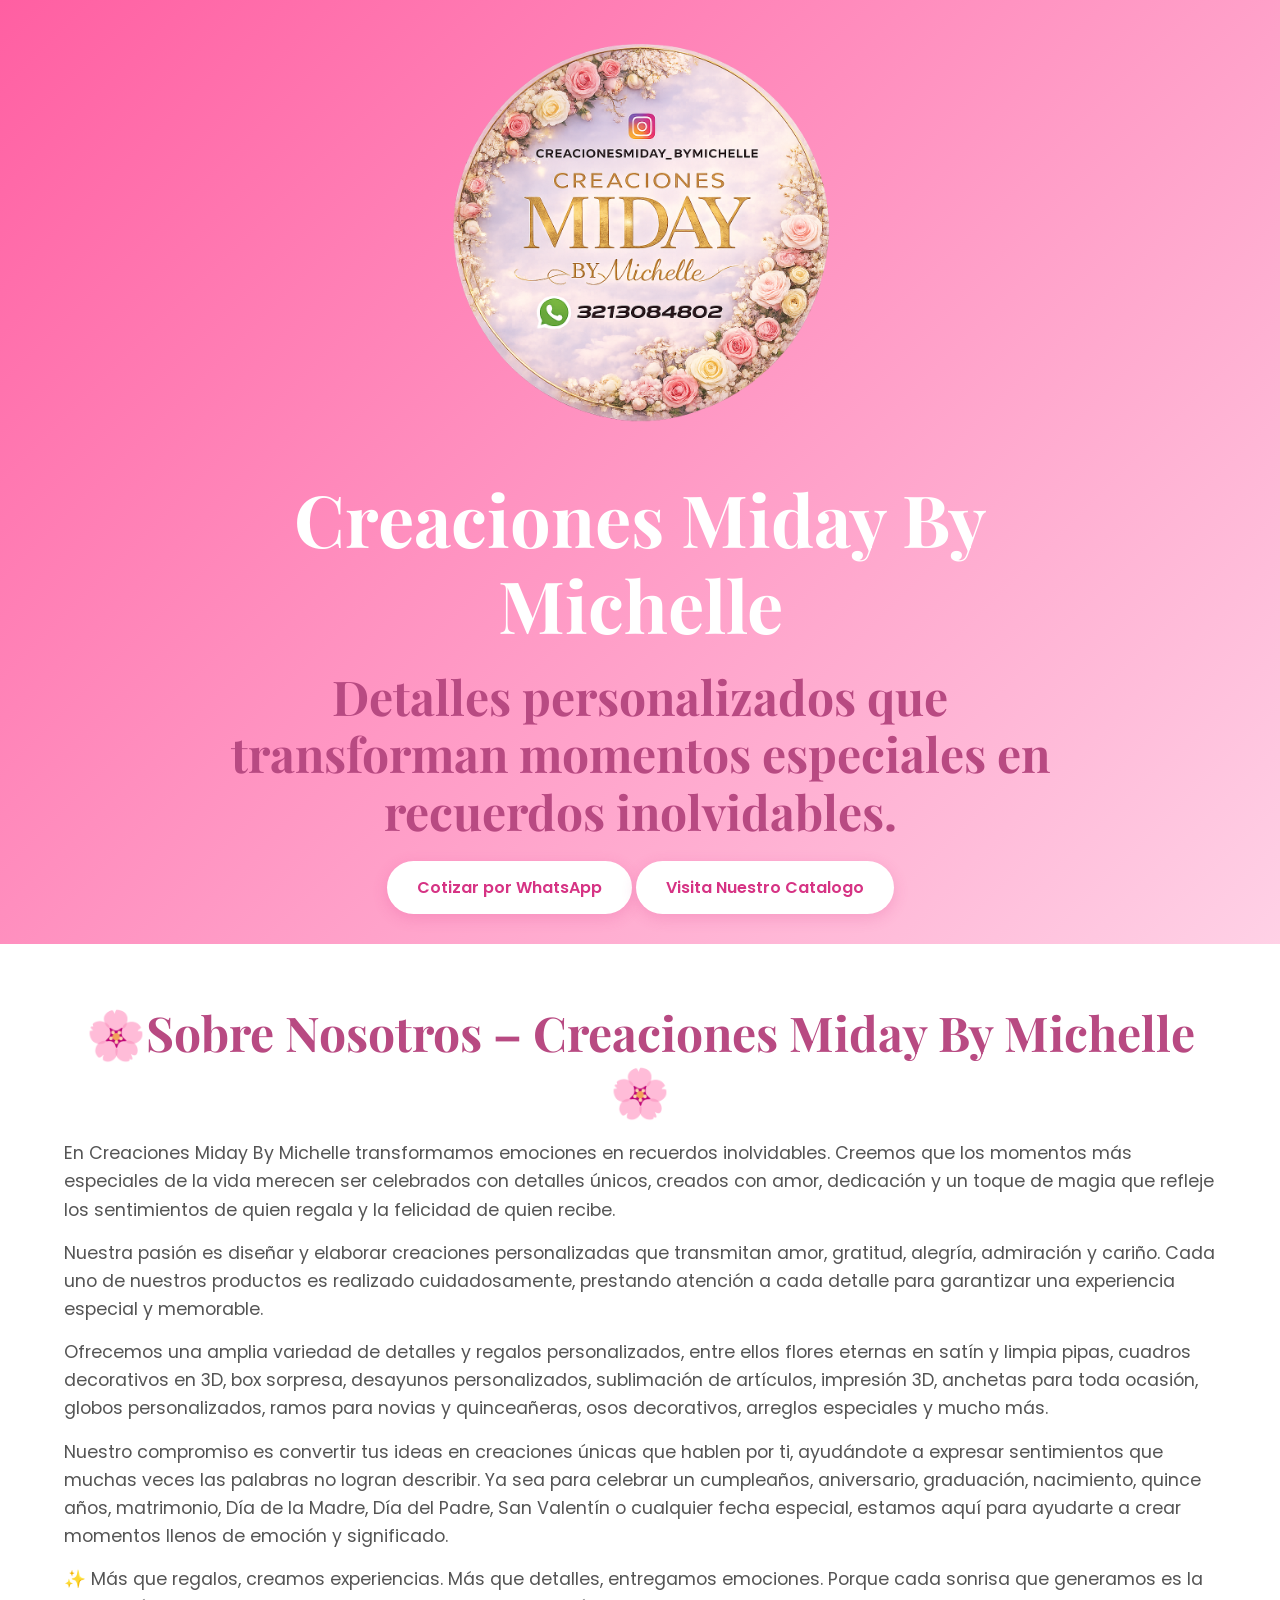
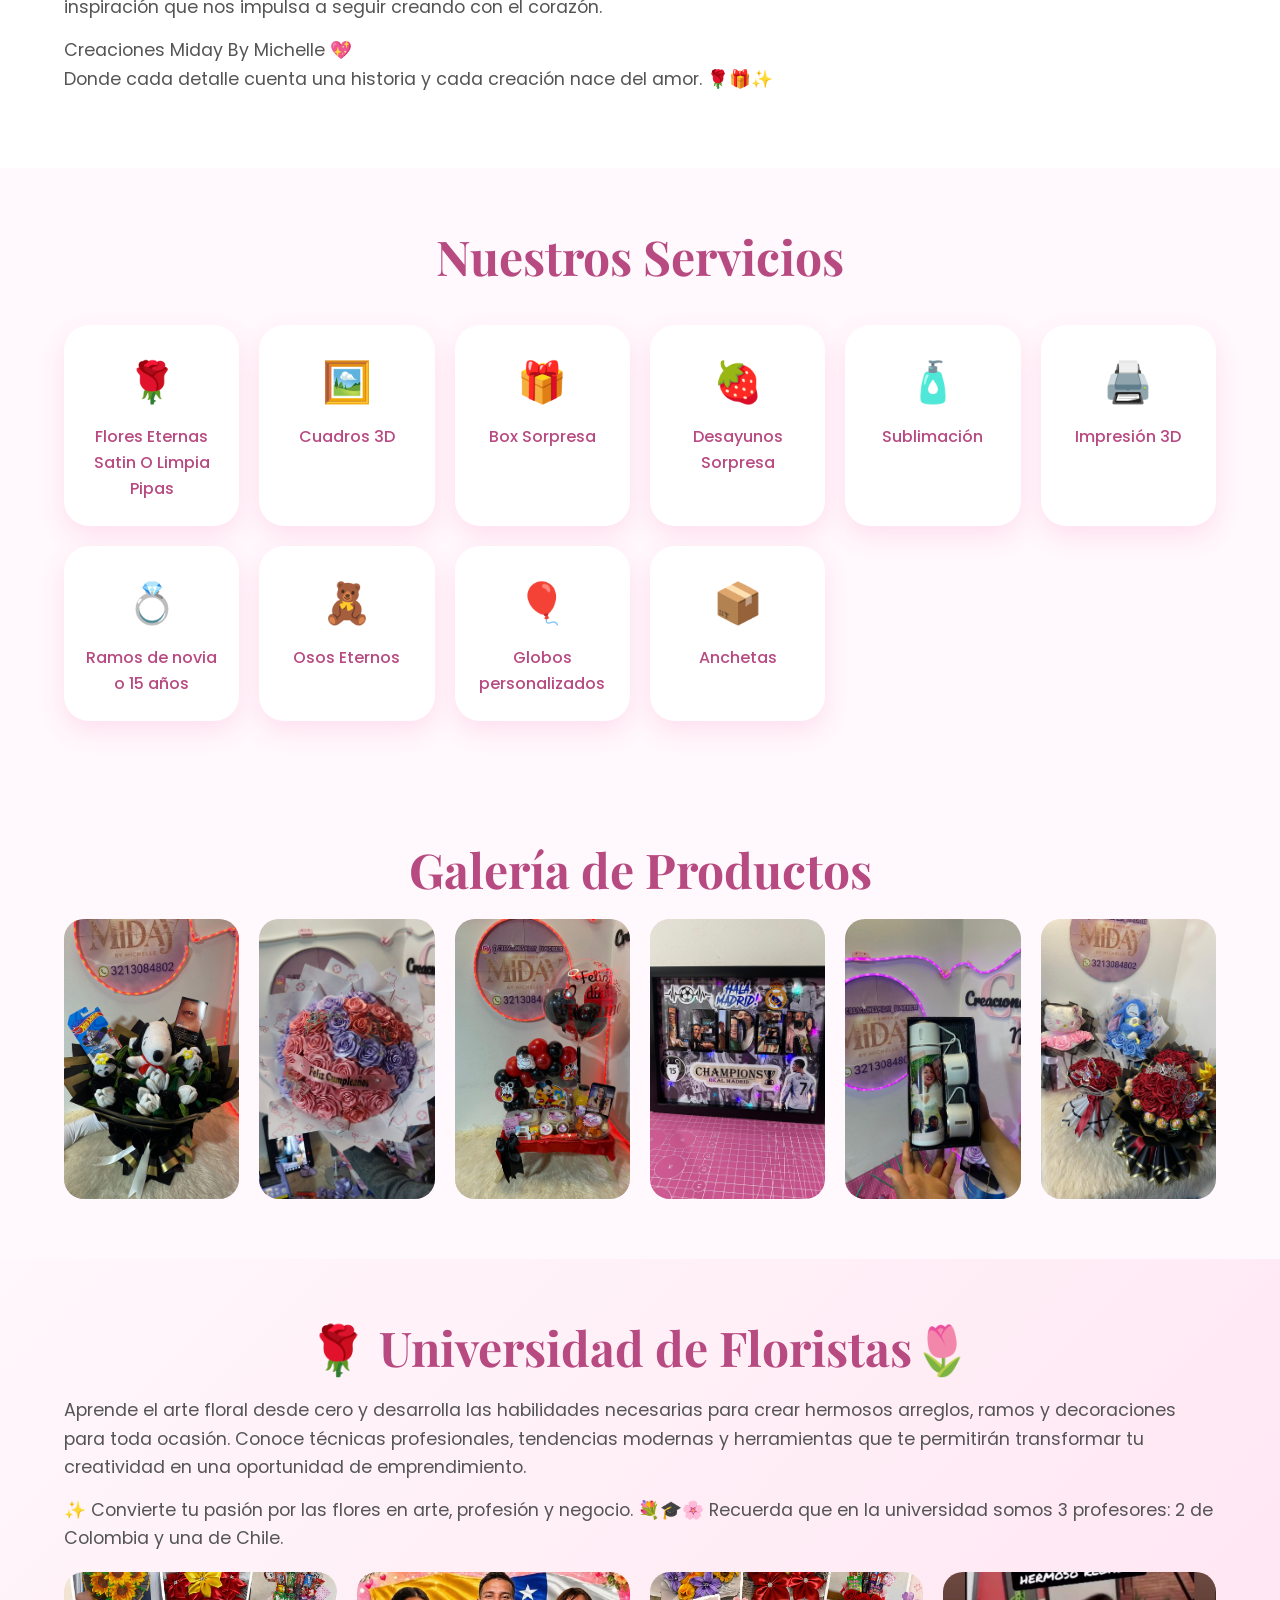
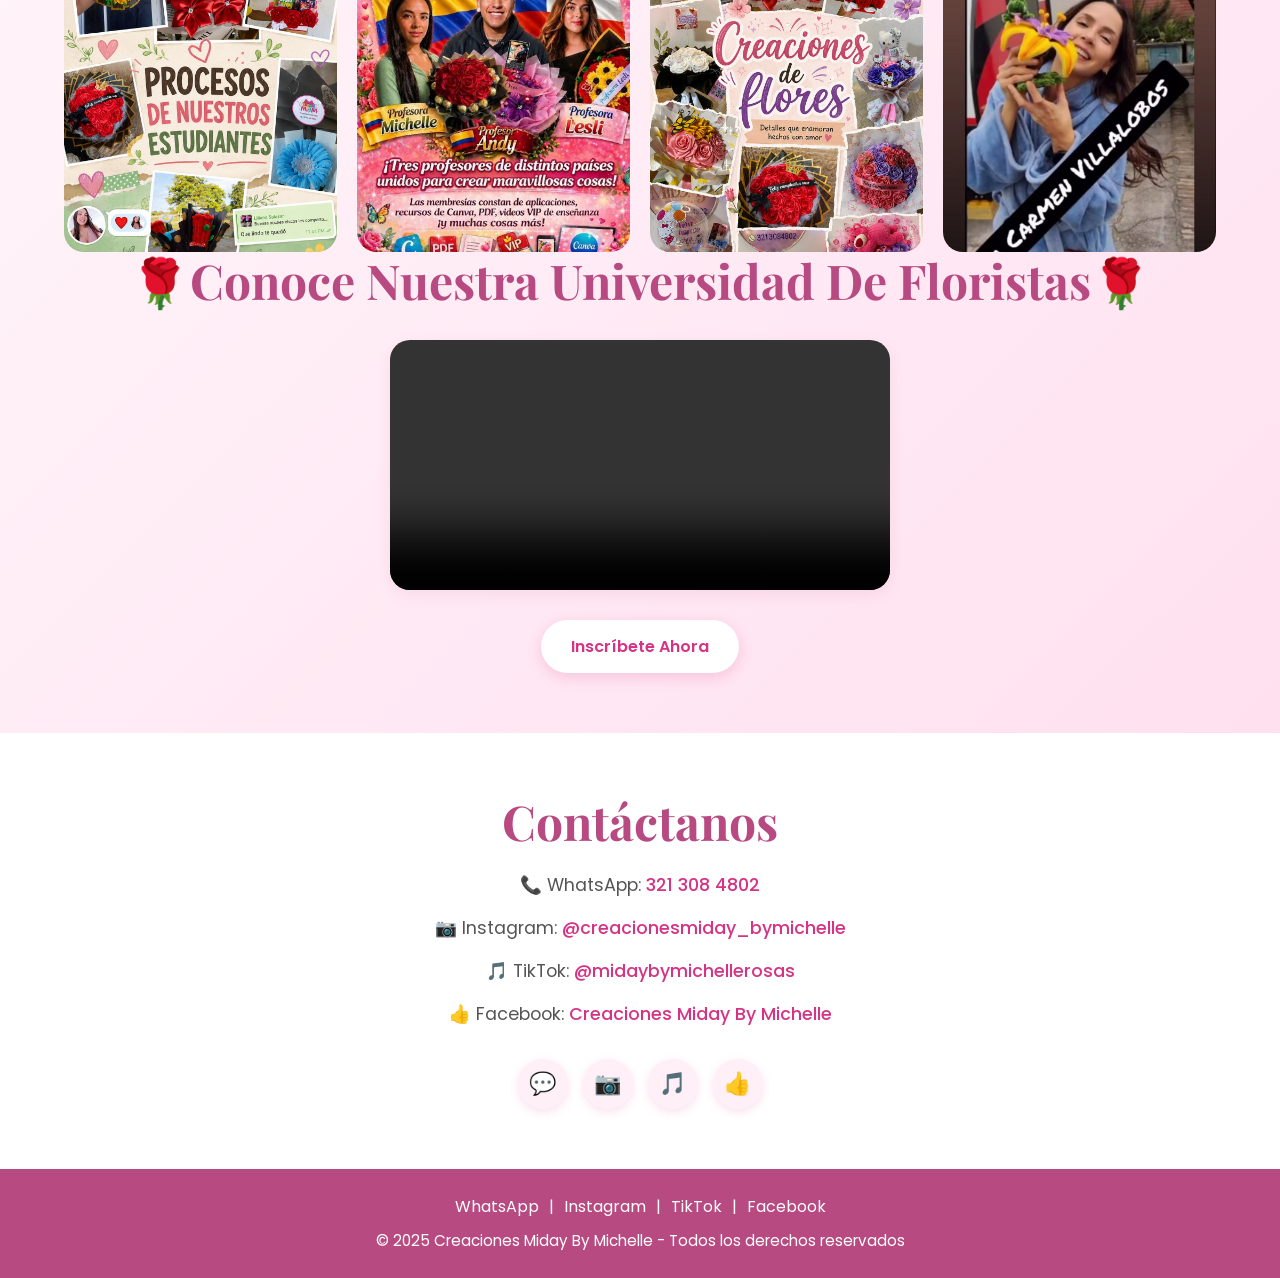
<file: index.html>
<!DOCTYPE html>
<html lang="es">
<head>
    <meta charset="UTF-8">
    <meta name="viewport" content="width=device-width, initial-scale=1.0">
    <title>Creaciones Miday By Michelle</title>
    <link href="https://fonts.googleapis.com/css2?family=Playfair+Display:wght@700;800&family=Poppins:wght@300;400;500;600&display=swap" rel="stylesheet">
    <link rel="stylesheet" href="miday-completo.css">
    <!-- COLOCA AQUÍ LAS DOS LÍNEAS PARA TU LOGO -->
    <link rel="icon" href="image/logo1.png" type="image/logo.png">
    <link rel="shortcut icon" href="image/logo1.png" type="image/png">
</head>
<body>

<header class="hero">
    <div class="hero-content">
        <!-- LOGO SIN MARCOS NI CÍRCULO -->
        <img src="image/logo1.png" alt="Creaciones Miday By Michelle - Logo" class="logo-principal">
        <h1>Creaciones Miday By Michelle</h1>
        <h2>Detalles personalizados que transforman momentos especiales en recuerdos inolvidables.</h2>
        <a class="btn" href="https://wa.me/573213084802" target="_blank" rel="noopener noreferrer">Cotizar por WhatsApp</a>
        <a></a>
    <a class="btn" href="https://creacionesmiday.github.io/Catalogo/" target="_blank" rel="noopener noreferrer">Visita Nuestro Catalogo</a>        
    </div>
</header>

<main>
    <section class="about">
        <div class="container">
            <h2>🌸Sobre Nosotros – Creaciones Miday By Michelle🌸</h2>
            <p>En Creaciones Miday By Michelle transformamos emociones en recuerdos inolvidables. Creemos que los momentos más especiales de la vida merecen ser celebrados con detalles únicos, creados con amor, dedicación y un toque de magia que refleje los sentimientos de quien regala y la felicidad de quien recibe.</p>

            <p>Nuestra pasión es diseñar y elaborar creaciones personalizadas que transmitan amor, gratitud, alegría, admiración y cariño. Cada uno de nuestros productos es realizado cuidadosamente, prestando atención a cada detalle para garantizar una experiencia especial y memorable.</p>

            <p>Ofrecemos una amplia variedad de detalles y regalos personalizados, entre ellos flores eternas en satín y limpia pipas, cuadros decorativos en 3D, box sorpresa, desayunos personalizados, sublimación de artículos, impresión 3D, anchetas para toda ocasión, globos personalizados, ramos para novias y quinceañeras, osos decorativos, arreglos especiales y mucho más.</p>

            <p>Nuestro compromiso es convertir tus ideas en creaciones únicas que hablen por ti, ayudándote a expresar sentimientos que muchas veces las palabras no logran describir. Ya sea para celebrar un cumpleaños, aniversario, graduación, nacimiento, quince años, matrimonio, Día de la Madre, Día del Padre, San Valentín o cualquier fecha especial, estamos aquí para ayudarte a crear momentos llenos de emoción y significado.</p>

            <p>✨ Más que regalos, creamos experiencias. Más que detalles, entregamos emociones. Porque cada sonrisa que generamos es la inspiración que nos impulsa a seguir creando con el corazón.</p>
            <p>Creaciones Miday By Michelle 💖<br>Donde cada detalle cuenta una historia y cada creación nace del amor. 🌹🎁✨</p>
        </div>
    </section>

    <section class="services">
        <div class="container">
            <h2>Nuestros Servicios</h2>
            <div class="cards">
                <div class="card">
                    <span class="icon">🌹</span>
                    <span class="text">Flores Eternas Satin O Limpia Pipas</span>
                </div>
                <div class="card">
                    <span class="icon">🖼️</span>
                    <span class="text">Cuadros 3D</span>
                </div>
                <div class="card">
                    <span class="icon">🎁</span>
                    <span class="text">Box Sorpresa</span>
                </div>
                <div class="card">
                    <span class="icon">🍓</span>
                    <span class="text">Desayunos Sorpresa</span>
                </div>
                <div class="card">
                    <span class="icon">🧴</span>
                    <span class="text">Sublimación</span>
                </div>
                <div class="card">
                    <span class="icon">🖨️</span>
                    <span class="text">Impresión 3D</span>
                </div>
                <div class="card">
                    <span class="icon">💍</span>
                    <span class="text">Ramos de novia o 15 años</span>
                </div>
                <div class="card">
                    <span class="icon">🧸</span>
                    <span class="text">Osos Eternos</span>
                </div>
                <div class="card">
                    <span class="icon">🎈</span>
                    <span class="text">Globos personalizados</span>
                </div>
                <div class="card">
                    <span class="icon">📦</span>
                    <span class="text">Anchetas</span>
                </div>
            </div>
        </div>
    </section>

    <section class="products">
        <div class="container">
            <h2>Galería de Productos</h2>
            <div class="gallery">
                <div class="photo"><img src="image/galery1.jpeg" alt="Detalle personalizado" loading="lazy"></div>
                <div class="photo"><img src="image/galery2.jpeg" alt="Arreglo floral" loading="lazy"></div>
                <div class="photo"><img src="image/galery3.jpeg" alt="Caja sorpresa" loading="lazy"></div>
                <div class="photo"><img src="image/galery4.jpeg" alt="Desayuno sorpresa" loading="lazy"></div>
                <div class="photo"><img src="image/galery5.jpeg" alt="Regalo especial" loading="lazy"></div>
                <div class="photo"><img src="image/galery6.jpeg" alt="Creación artesanal" loading="lazy"></div>
            </div>
        </div>
    </section>

    <section class="universidad">
        <div class="container">
            <h2>🌹 Universidad de Floristas🌷</h2>
            <p>Aprende el arte floral desde cero y desarrolla las habilidades necesarias para crear hermosos arreglos, ramos y decoraciones para toda ocasión. Conoce técnicas profesionales, tendencias modernas y herramientas que te permitirán transformar tu creatividad en una oportunidad de emprendimiento.</p>
            <p>✨ Convierte tu pasión por las flores en arte, profesión y negocio. 💐🎓🌸 Recuerda que en la universidad somos 3 profesores: 2 de Colombia y una de Chile.</p>

            <div class="gallery">
                <img src="image/florista1.jpeg" alt="Estudiantes aprendiendo arreglos florales" loading="lazy">
                <img src="image/florista2.jpeg" alt="Creación de flores eternas" loading="lazy">
                <img src="image/florista3.jpeg" alt="Taller práctico de floristería" loading="lazy">
                <img src="image/florista4.jpeg" alt="Arreglo floral terminado" loading="lazy">
            </div>  
            
            <h2>🌹Conoce Nuestra Universidad De Floristas🌹</h2>
            <video controls preload="none" class="video-universidad">
                <source src="videos/universidad-floristas.mp4" type="video/mp4">
                Tu navegador no soporta la reproducción de video.
            </video>

            <div class="btn-center">
                <a class="btn" href="https://wa.me/573213084802?text=Hola%20estoy%20interesad%40%20en%20ingresar%20a%20la%20universidad%20de%20floristas" target="_blank" rel="noopener noreferrer">Inscríbete Ahora</a>
            </div>
        </div>
    </section>

    <section class="contact">
        <div class="container">
            <h2>Contáctanos</h2>
            <div class="contact-info">
                <p>📞 WhatsApp: <a href="https://wa.me/573213084802" target="_blank">321 308 4802</a></p>
                <p>📷 Instagram: <a href="https://instagram.com/creacionesmiday_bymichelle" target="_blank">@creacionesmiday_bymichelle</a></p>
                <p>🎵 TikTok: <a href="https://www.tiktok.com/@midaybymichellerosas?is_from_webapp=1&sender_device=pc" target="_blank" rel="noopener noreferrer">@midaybymichellerosas</a></p>
                <p>👍 Facebook: <a href="https://www.facebook.com/share/1CwSxrHbnS/" target="_blank" rel="noopener noreferrer">Creaciones Miday By Michelle</a></p>
            </div>

            <div class="social-icons">
                <a href="https://wa.me/573213084802" target="_blank" class="social-icon whatsapp">💬</a>
                <a href="https://instagram.com/creacionesmiday_bymichelle" target="_blank" class="social-icon instagram">📷</a>
                <a href="https://www.tiktok.com/@midaybymichellerosas?is_from_webapp=1&sender_device=pc" target="_blank" class="social-icon tiktok">🎵</a>
                <a href="https://www.facebook.com/share/1CwSxrHbnS/" target="_blank" class="social-icon facebook">👍</a>
            </div>
        </div>
    </section>
</main>

<footer class="footer">
    <div class="container">
        <div class="footer-social">
            <a href="https://wa.me/573213084802" target="_blank">WhatsApp</a> |
            <a href="https://instagram.com/creacionesmiday_bymichelle" target="_blank">Instagram</a> |
            <a href="https://www.tiktok.com/@midaybymichellerosas?is_from_webapp=1&sender_device=pc" target="_blank">TikTok</a> |
            <a href="https://www.facebook.com/share/1CwSxrHbnS/" target="_blank">Facebook</a>
        </div>
        <p>&copy; 2025 Creaciones Miday By Michelle - Todos los derechos reservados</p>
    </div>
</footer>

</body>
</html>
</file>
<file: miday-completo.css>
/* ========== ESTILOS GENERALES ========== */
* {
    margin: 0;
    padding: 0;
    box-sizing: border-box;
}

body {
    font-family: 'Poppins', sans-serif;
    background-color: #fff8fc;
    color: #555555;
    line-height: 1.6;
}

.container {
    width: 90%;
    max-width: 1200px;
    margin: 0 auto;
}

/* ========== TIPOGRAFÍA ADAPTATIVA ========== */
h1, h2, h3 {
    font-family: 'Playfair Display', serif;
    margin-bottom: 20px;
    line-height: 1.2;
}

h1 {
    font-size: clamp(2.2rem, 6vw, 4.5rem);
    color: #ffffff;
}

h2 {
    font-size: clamp(1.8rem, 5vw, 3rem);
    color: #b84a82;
    text-align: center;
}

h3 {
    font-size: clamp(1.3rem, 4vw, 1.5rem);
    color: #b84a82;
    text-align: center;
    margin-top: 40px;
}

p {
    font-size: clamp(1rem, 2.5vw, 1.1rem);
    margin-bottom: 15px;
}

/* ========== SECCIÓN HERO Y LOGO ========== */
.hero {
    min-height: 85vh;
    background: linear-gradient(135deg, #ff5fa2, #ffd1e6);
    display: flex;
    align-items: center;
    justify-content: center;
    text-align: center;
    padding: 30px 20px;
}

.hero-content {
    max-width: 900px;
    width: 100%;
}

/* ✅ LOGO RESPONSIVO Y SIN BORDES */
.logo-principal {
    width: clamp(180px, 50%, 420px);
    height: auto;
    margin-bottom: 25px;
    transition: transform 0.3s ease;
    display: block;
    margin-left: auto;
    margin-right: auto;
}

.logo-principal:hover {
    transform: scale(1.05);
}

.hero-content p {
    color: #ffffff;
    font-size: clamp(1.1rem, 3vw, 1.25rem);
    max-width: 800px;
    margin: 0 auto 30px;
}

/* ========== BOTONES ========== */
.btn {
    display: inline-block;
    background-color: #ffffff;
    color: #d63384;
    padding: 14px 30px;
    border-radius: 50px;
    text-decoration: none;
    font-weight: 600;
    font-size: clamp(0.95rem, 2vw, 1rem);
    transition: all 0.3s ease;
    box-shadow: 0 4px 15px rgba(214, 51, 132, 0.2);
    text-align: center;
}

.btn:hover {
    transform: translateY(-3px);
    box-shadow: 0 6px 20px rgba(214, 51, 132, 0.3);
    background-color: #fff0f7;
}

.btn-center {
    text-align: center;
    margin-top: 30px;
}

/* ========== SECCIONES GENERALES ========== */
section {
    padding: 60px 0;
}

.about {
    background-color: #ffffff;
}

/* ========== TARJETAS DE SERVICIOS ========== */
.cards {
    display: grid;
    grid-template-columns: repeat(auto-fit, minmax(160px, 1fr));
    gap: 20px;
    margin-top: 40px;
}

.card {
    background-color: #ffffff;
    padding: 25px 15px;
    border-radius: 25px;
    box-shadow: 0 10px 25px rgba(255, 95, 162, 0.15);
    text-align: center;
    transition: transform 0.3s ease;
    cursor: default;
}

.card:hover {
    transform: scale(1.05);
}

.card .icon {
    font-size: clamp(2rem, 5vw, 2.5rem);
    display: block;
    margin-bottom: 10px;
}

.card .text {
    font-weight: 500;
    color: #b84a82;
    font-size: clamp(0.9rem, 2vw, 1rem);
}

/* ========== GALERÍA DE IMÁGENES ========== */
.gallery {
    display: grid;
    grid-template-columns: repeat(auto-fit, minmax(150px, 1fr));
    gap: 20px;
    margin-top: 20px;
}

.photo, .gallery img {
    height: clamp(180px, 30vw, 280px);
    background-color: #ffd8eb;
    border-radius: 20px;
    display: flex;
    align-items: center;
    justify-content: center;
    width: 100%;
    object-fit: cover;
    transition: opacity 0.3s ease;
}

.gallery img:hover {
    opacity: 0.85;
}

.photo {
    color: #b84a82;
    font-weight: 500;
}

/* ========== SECCIÓN UNIVERSIDAD ========== */
.universidad {
    background: linear-gradient(135deg, #fff7fb, #ffe0ef);
}

.video-universidad {
    width: 90%;
    max-width: 500px;
    height: auto;
    display: block;
    margin: 30px auto;
    border-radius: 20px;
    box-shadow: 0 5px 15px rgba(184, 74, 130, 0.1);
}

/* ========== CONTACTO Y REDES SOCIALES ========== */
.contact {
    background-color: #ffffff;
}

.contact-info {
    text-align: center;
    margin-top: 20px;
    margin-bottom: 30px;
}

.contact-info p {
    font-size: clamp(0.95rem, 2.5vw, 1.1rem);
}

.contact-info a {
    color: #d63384;
    text-decoration: none;
    font-weight: 500;
}

.contact-info a:hover {
    text-decoration: underline;
}

/* ✅ ÍCONOS DE REDES ADAPTATIVOS */
.social-icons {
    display: flex;
    justify-content: center;
    gap: 15px;
    margin-top: 20px;
    flex-wrap: wrap;
}

.social-icon {
    display: inline-flex;
    align-items: center;
    justify-content: center;
    width: clamp(42px, 8vw, 50px);
    height: clamp(42px, 8vw, 50px);
    border-radius: 50%;
    background-color: #fff0f7;
    color: #d63384;
    font-size: clamp(18px, 4vw, 22px);
    text-decoration: none;
    transition: all 0.3s ease;
    box-shadow: 0 3px 10px rgba(214, 51, 132, 0.15);
}

.social-icon:hover {
    transform: translateY(-4px);
    background-color: #ff5fa2;
    color: white;
}

/* ========== PIE DE PÁGINA ========== */
.footer {
    background-color: #b84a82;
    color: #ffffff;
    text-align: center;
    padding: 25px 0;
}

.footer-social {
    margin-bottom: 10px;
}

.footer-social a {
    color: white;
    text-decoration: none;
    margin: 0 6px;
    font-size: clamp(0.9rem, 2vw, 1rem);
}

.footer-social a:hover {
    text-decoration: underline;
}

.footer p {
    font-size: clamp(0.85rem, 2vw, 0.95rem);
    margin: 0;
}

/* ========== MEDIA QUERIES: AJUSTES POR DISPOSITIVO ========== */

/* Para Tablets medianas y grandes */
@media (max-width: 992px) {
    .cards {
        grid-template-columns: repeat(auto-fit, minmax(200px, 1fr));
    }
}

/* Para Celulares y Tablets pequeñas */
@media (max-width: 768px) {
    section {
        padding: 40px 0;
    }

    .btn {
        width: 80%;
        max-width: 300px;
    }
}

/* Para Celulares muy pequeños */
@media (max-width: 480px) {
    .container {
        width: 95%;
    }

    .cards {
        grid-template-columns: 1fr;
    }

    .gallery {
        grid-template-columns: 1fr 1fr;
        gap: 10px;
    }
}
</file>
